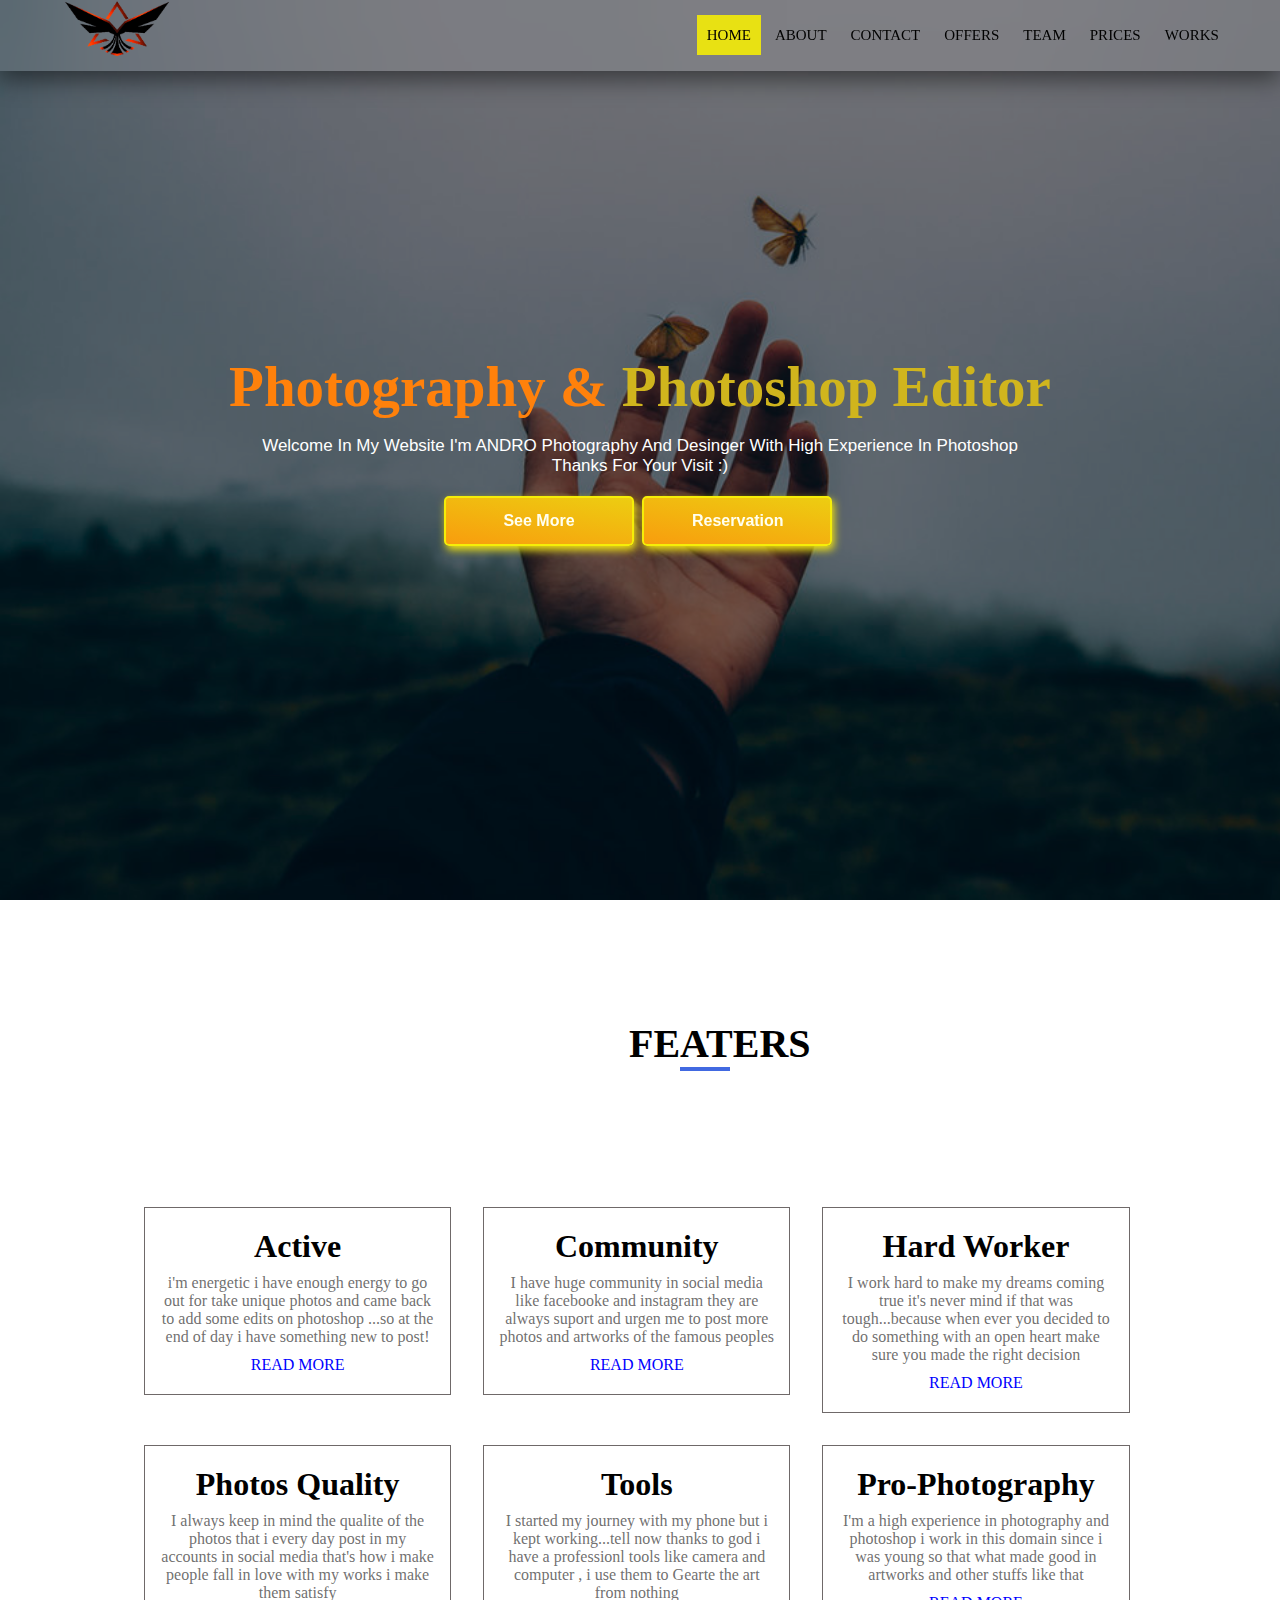
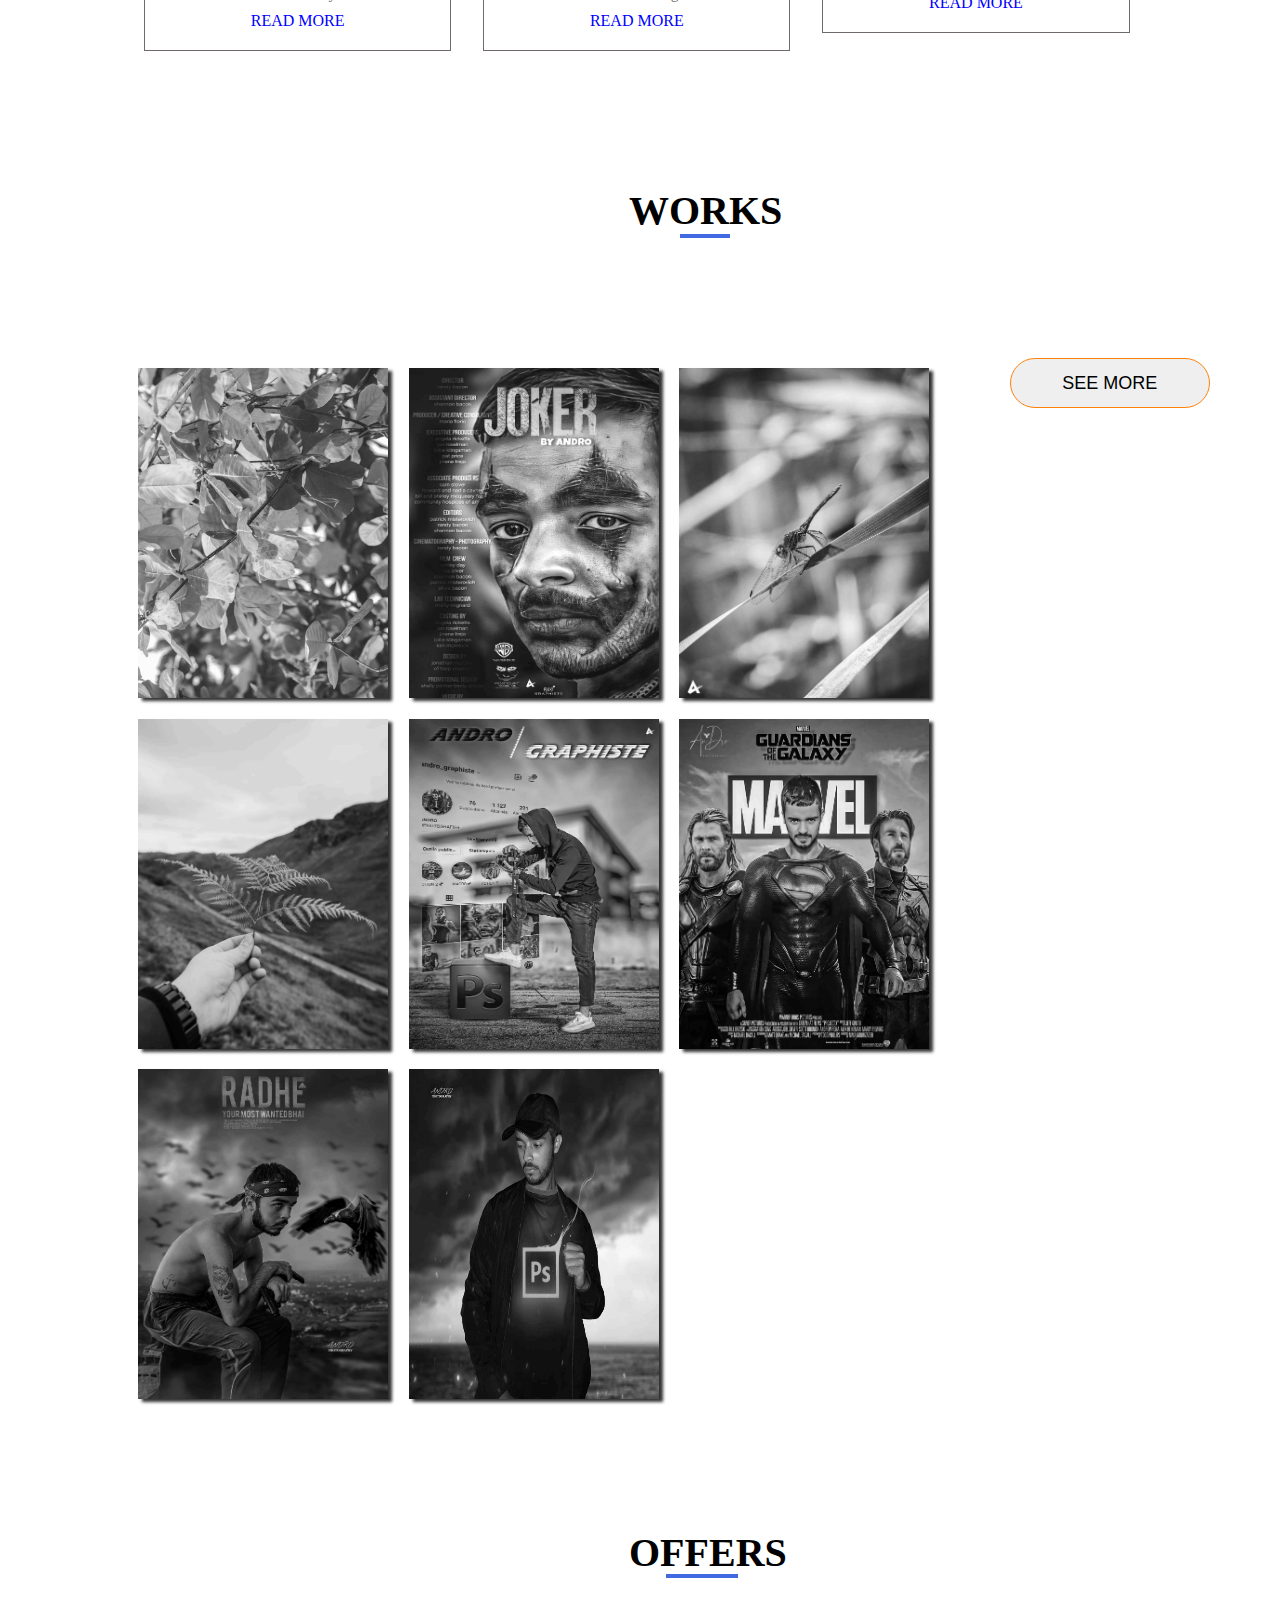
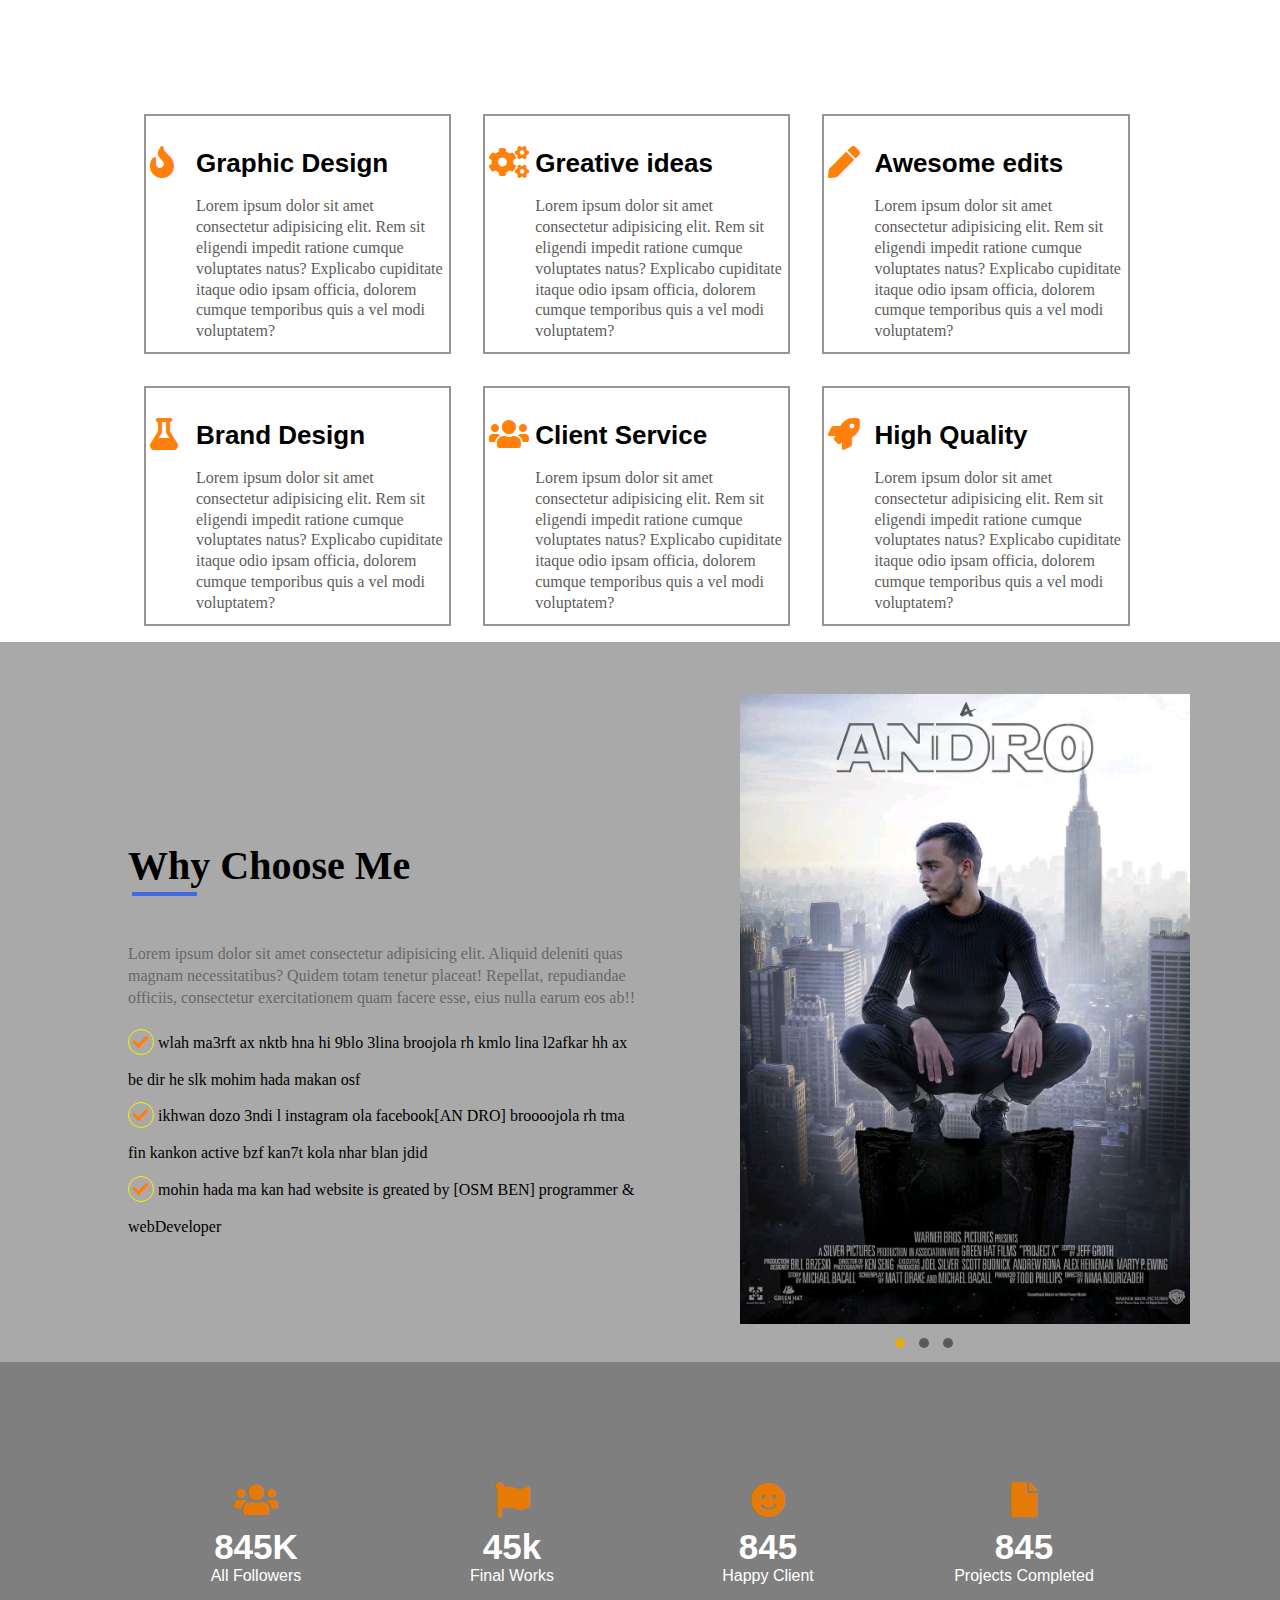
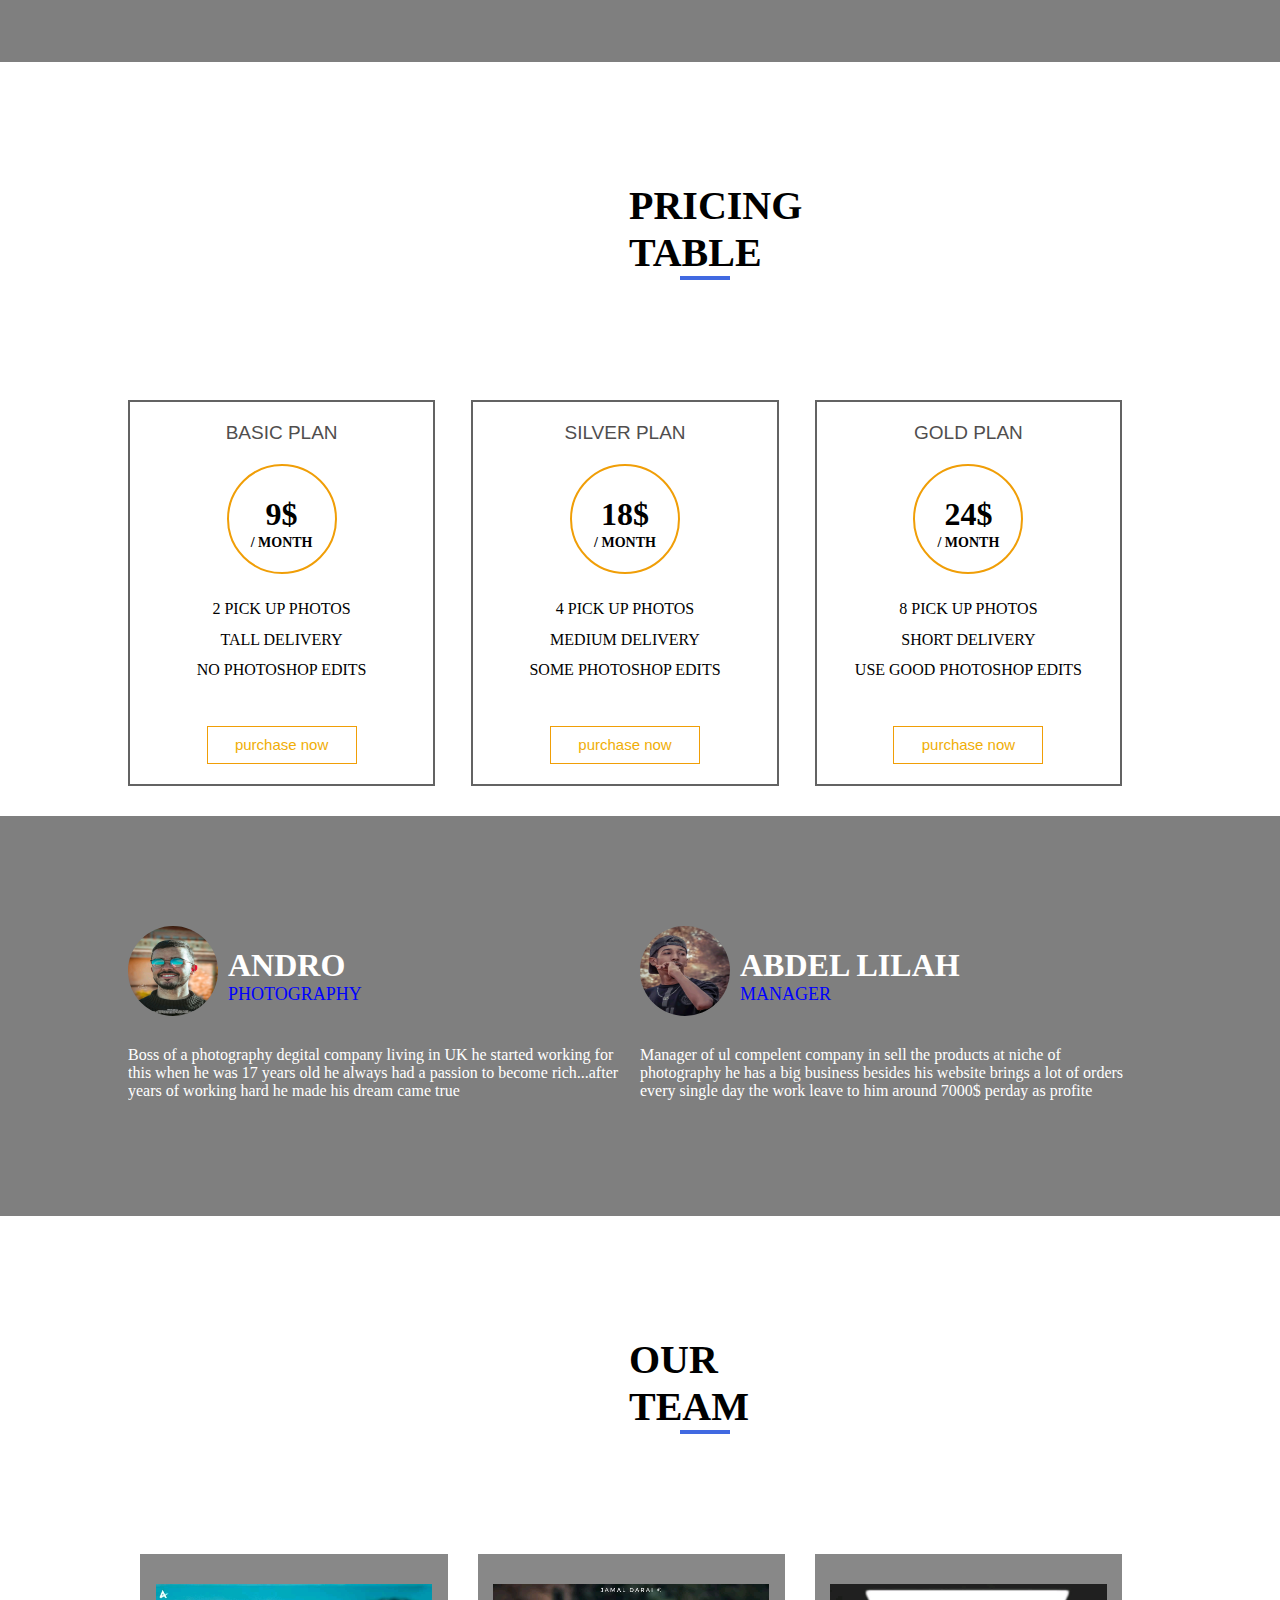
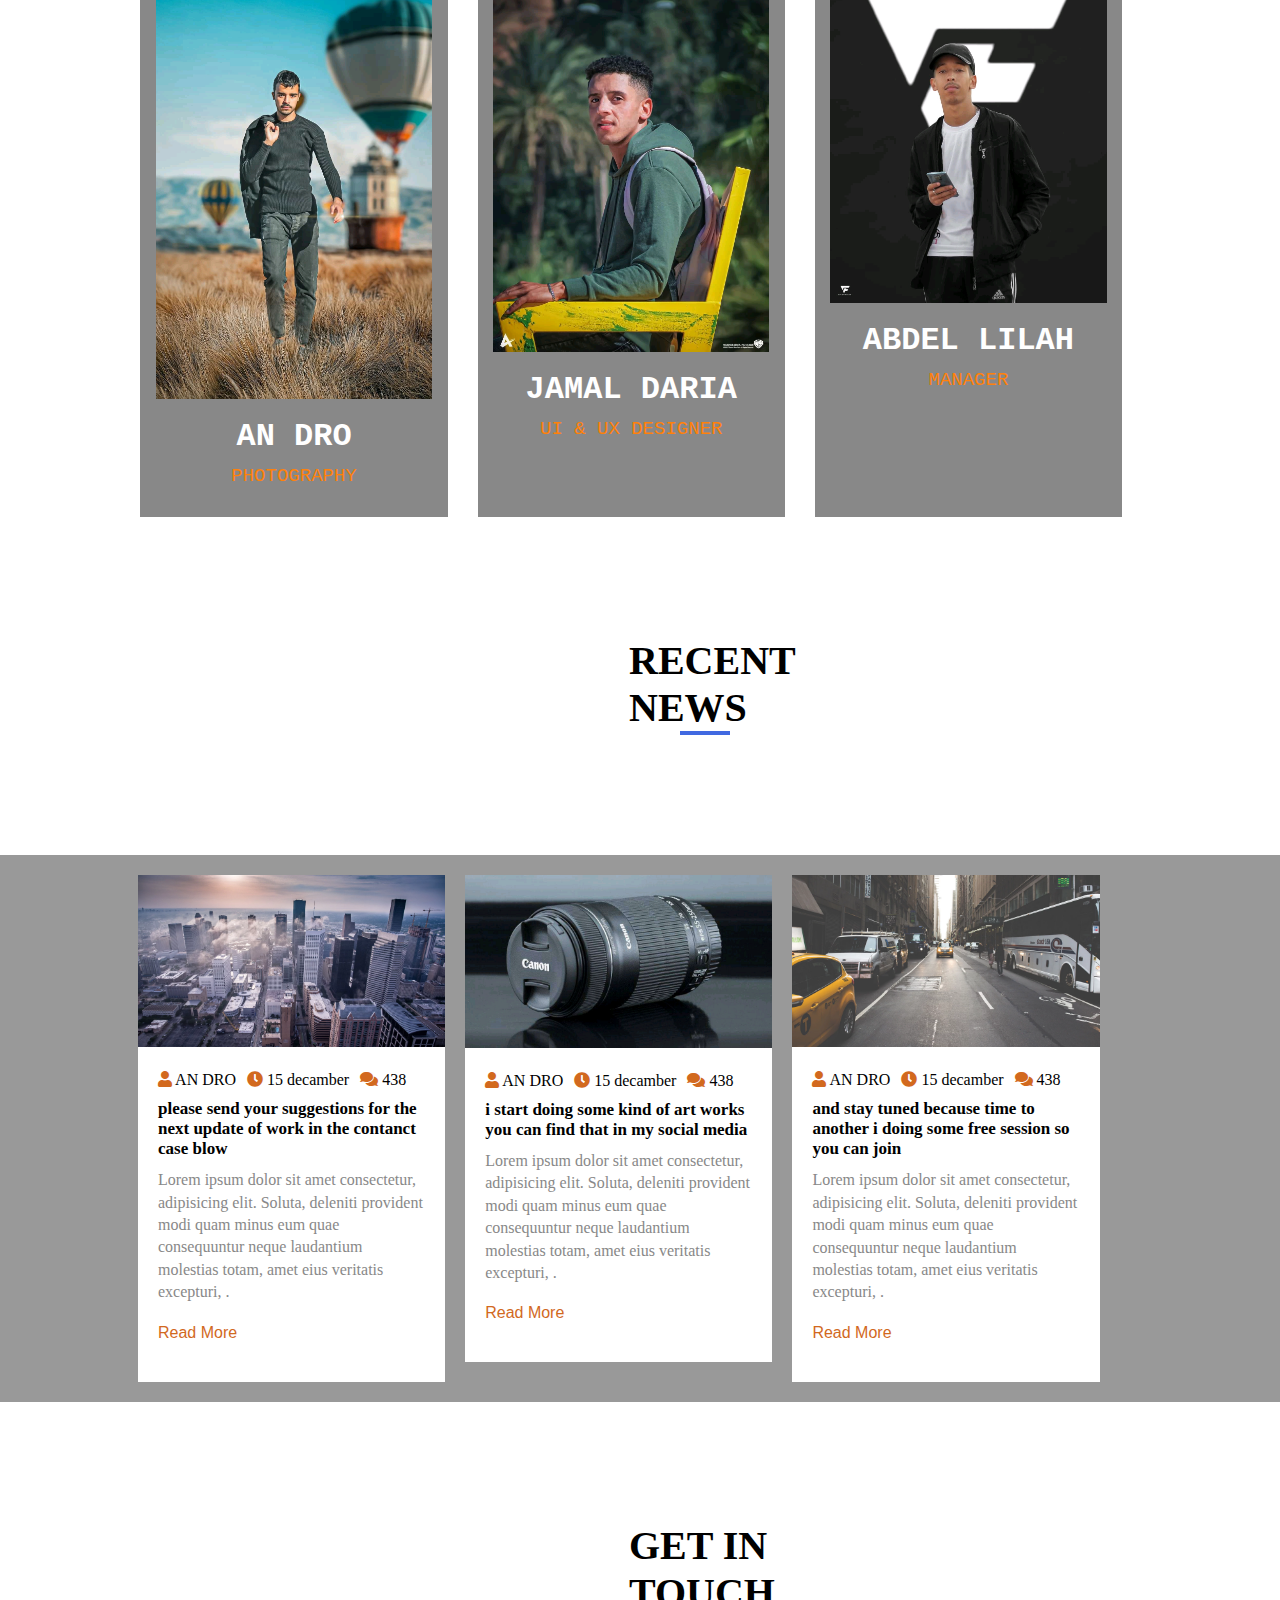
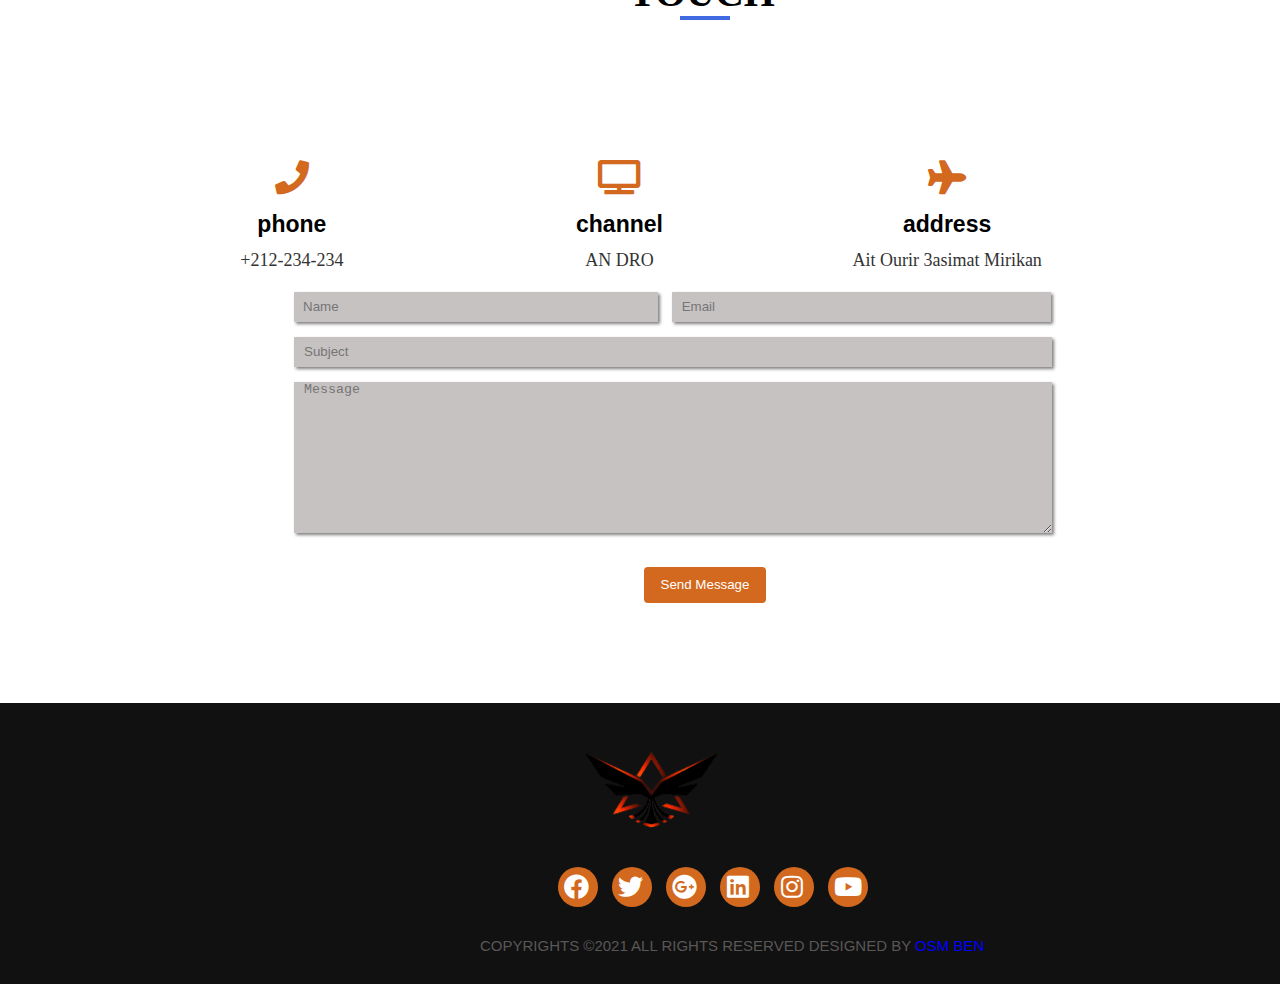
<file: index.html>
<!DOCTYPE html>
<html lang="en">
<head>
    <meta charset="UTF-8">
    <meta http-equiv="X-UA-Compatible" content="IE=edge">
    <meta name="viewport" content="width=device-width, initial-scale=1.0"><!-- this for make the media ..readable-->
    <link rel="stylesheet" href="csses/style.css">
    <link rel="stylesheet" href="css/all.min.css">
    <link rel="stylesheet" href="csses/media.css">
    <link rel="stylesheet" href="csses/mediathree.css">
    <link rel="stylesheet" href="csses/mediatwo.css">
    <title>www.Androwebsite.com</title>
</head>
<body><!-- the top of the web site -->
    <!-- ---------------------------------------101 of the wibsite ------------------------------------------------>
    <div class="all-items">
        <div class="overlay">
            
            <header>
                <div class="image">
                    <img src="works/osm.png" alt="oussama">
                </div>
                <input type="checkbox" id="check">
                <nav>
                
                    <a class="active" href="#">home</a>
                    <a href="#featers-items">about</a>
                    <a href="#contact-section">contact</a>
                    <a href="#offer-content">offers</a>
                    <a href="#members-content">team</a>
                    <a href="#pricing-table">prices</a>
                    <a href="#someworks">works</a>
                    
                </nav>

                <label for="check" class="iconn">
                    <i class="fas fa-bars"></i>
                </label>
            </header>
            <div class="container"> 


 
            </div><!-- ./container -->
            <div class="content">
                <h1 class="content-title">photography & <span class="span">photoshop editor</span></h1>
                <p class="content-desc"> welcome in my website i'm ANDRO photography and desinger with high experience in photoshop <br> thanks for your visit  :) </p>
                 
                <button class="see-more btn">see more</button>
                <button class="resrv btn">Reservation</button>
            </div><!-- ./centent -->
        </div><!-- this is for the overlay -->
       
    </div><!-- ./all-items -->
    <!-- --------------------------------------featers title --------------------------------------------------->
    <div class="container">
        <div class="works">
           <h1 class="works-titel">featers</h1>
           <div class="line"></div>
        </div><!-- ./featers -->
    </div><!-- ./container -->
    <!-- -------------------------------------featers ------------------------------------------------>
    <div class="container">
            <div id="featers-items">
                <div class="featers-content">
                    <h1 class="featers-title">Active</h1>
                    <p class="featers-desc">i'm energetic i have enough energy to go out for take unique photos and came back to add some edits on photoshop ...so at the end of day i have something new to post! </p>
                    <span class="read">read more</span>
                </div><!-- ./featers-content -->
                <div class="featers-content ">
                    <h1 class="featers-title">Community</h1>
                    <p class="featers-desc">I have huge community in social media like facebooke and instagram they are always suport and urgen me to post  more photos and artworks of the famous peoples  </p>
                    <span class="read">read more</span>
                </div><!-- ./featers-content -->
                <div class="featers-content">
                    <h1 class="featers-title">hard worker</h1>
                    <p class="featers-desc">I work hard to make my dreams coming true it's never mind if that was tough...because when ever you decided to do something with an open heart make sure you made the right decision  </p>
                    <span class="read">read more</span>
                </div><!-- ./featers-content -->
                <div class="featers-content">
                    <h1 class="featers-title">photos quality</h1>
                    <p class="featers-desc">I always keep in mind the qualite of the photos that i every day post in my accounts in  social media that's how i make people fall in love with my works i make them satisfy</p>
                    <span class="read">read more</span>
                </div><!-- ./featers-content -->
                <div class="featers-content ">
                    <h1 class="featers-title">tools</h1>
                    <p class="featers-desc">I started my journey with my phone but i kept working...tell now thanks to god i have a professionl tools like camera and computer ,  i use them to Gearte the art from nothing  </p>
                    <span class="read">read more</span>
                </div><!-- ./featers-content -->
                <div class="featers-content">
                    <h1 class="featers-title">Pro-photography</h1>
                    <p class="featers-desc">I'm a high experience in photography and photoshop i work in this domain since i was young  so that what made good in artworks and other stuffs like that</p>
                    <span class="read">read more</span>
                </div><!-- ./featers-content -->
         </div>
    </div>    
     <!----------------------------------- here  is the works title -------------------------------------------->
     <div class="container">
        <div class="works">
           <h1 class="works-titel">WORKS</h1>
           <div class="line"></div>
        </div><!-- ./featers -->
    </div><!-- ./container -->
           
        </div><!--./work-content  -->
    

    <!-- .photots works  -->

    <!-- -----------------------------------"works-content">   ------------------------------------ -->
    <div class="container">
         <div id="someworks">
                    <div class="photos ">
                        <img src="works/work.jpg" atl="works pic">
                        <div class="icons">
                            <i class="icon fab fa-facebook fa-2x"></i>
                            <i class="icon fab fa-instagram fa-2x"></i>
                            <i class="icon fab fa-twitter fa-2x"></i>
                        </div>
                    </div><!-- ./photos -->
            <div class="photos  ">
                <img src="works/work2.jpg"  atl="works pic">
                <div class="icons">
                    <i class="icon fab fa-facebook fa-2x"></i>
                    <i class="icon fab fa-instagram fa-2x"></i>
                    <i class="icon fab fa-twitter fa-2x"></i>
                </div>
            </div>   <!-- .photots  -->
            <div class="photos  ">
                <img src="works/works3.jpg"  atl="works pic">
                <div class="icons">
                    <i class="icon fab fa-facebook fa-2x"></i>
                    <i class="icon fab fa-instagram fa-2x"></i>
                    <i class="icon fab fa-twitter fa-2x"></i>
                </div>
            </div>   <!-- .photots  -->
            <div class="photos  he  ">
                <img src="works/work4.jpg"  atl="works pic">
                <div class="icons">
                    <i class="icon fab fa-facebook fa-2x"></i>
                    <i class="icon fab fa-instagram fa-2x"></i>
                    <i class="icon fab fa-twitter fa-2x"></i>
                </div>
            </div>   <!-- .photots  -->
            <div class="photos  n9s ">
                <img src="works/works5.jpg"  atl="works pic">
                <div class="icons">
                    <i class="icon fab fa-facebook fa-2x"></i>
                    <i class="icon fab fa-instagram fa-2x"></i>
                    <i class="icon fab fa-twitter fa-2x"></i>
                </div>
            </div>   <!-- .photots  -->
            <div class="photos   zid ">
                <img src="works/works6.jpg"  atl="works pic">
                <div class="icons">
                    <i class="icon fab fa-facebook fa-2x"></i>
                    <i class="icon fab fa-instagram fa-2x"></i>
                    <i class="icon fab fa-twitter fa-2x"></i>
                </div>
            </div>   <!-- .photots  -->
            <div class="photos  ">
                <img src="works/work7.jpg"  atl="works pic">
                <div class="icons">
                    <i class="icon fab fa-facebook fa-2x"></i>
                    <i class="icon fab fa-instagram fa-2x"></i>
                    <i class="icon fab fa-twitter fa-2x"></i>
                </div>
            </div>   <!-- .photots  -->
            <div class="photos ">
                <img src="works/works1.jpg"  atl="works pic">
                <div class="icons">
                    <i class="icon fab fa-facebook fa-2x"></i>
                    <i class="icon fab fa-instagram fa-2x"></i>
                    <i class="icon fab fa-twitter fa-2x"></i>
                </div>     
            </div>   <!-- .photots  --> 
            
        </div> <!-- ./someworks -->    
            
     </div><!-- ./coloser --> 
        <div class="item">
            <a href="gallery/index.html" target="_blanck"><button class="btn-effect">SEE MORE </button></a>
          </div>      
        <!-- ---------------------------here is offer------------------------------------- -->
        <div class="container">
            <div class="works">
                <h1 class="works-titel">Offers</h1>              
            </div><!-- ./featers --> 
                <div class="line-t"></div>

             <div id="offer-content">
                <div class="offer-items">
                    <i class="trick fa fa-fire fa-2x"></i>
                        <h2 class="offer-item-title">Graphic Design</h2>
                        <p class="offer-item-desc">Lorem ipsum dolor sit amet consectetur adipisicing elit. Rem sit eligendi impedit ratione cumque voluptates natus? Explicabo cupiditate itaque odio ipsam officia, dolorem cumque temporibus quis a vel modi voluptatem?</p>
                </div><!-- ./offer-items -->
                <div class="offer-items ">
                    <i class="trick fa fa-cogs fa-2x"></i>
                        <h2 class="offer-item-title">Greative ideas</h2>
                        <p class="offer-item-desc">Lorem ipsum dolor sit amet consectetur adipisicing elit. Rem sit eligendi impedit ratione cumque voluptates natus? Explicabo cupiditate itaque odio ipsam officia, dolorem cumque temporibus quis a vel modi voluptatem?</p>
                </div><!-- ./offer-items -->
                <div class="offer-items">
                    <i class="trick fa fa-pen fa-2x"></i>
                        <h2 class="offer-item-title">Awesome edits </h2>
                        <p class="offer-item-desc">Lorem ipsum dolor sit amet consectetur adipisicing elit. Rem sit eligendi impedit ratione cumque voluptates natus? Explicabo cupiditate itaque odio ipsam officia, dolorem cumque temporibus quis a vel modi voluptatem?</p>
                </div><!-- ./offer-items -->
                    <div class="offer-items">
                    <i class="trick fa fa-flask fa-2x"></i>
                        <h2 class="offer-item-title">Brand Design </h2>
                        <p class="offer-item-desc">Lorem ipsum dolor sit amet consectetur adipisicing elit. Rem sit eligendi impedit ratione cumque voluptates natus? Explicabo cupiditate itaque odio ipsam officia, dolorem cumque temporibus quis a vel modi voluptatem?</p>
                </div><!-- ./offer-items -->
                    <div class="offer-items ">
                    <i class="trick fa fa-users fa-2x"></i>
                        <h2 class="offer-item-title">Client Service</h2>
                        <p class="offer-item-desc">Lorem ipsum dolor sit amet consectetur adipisicing elit. Rem sit eligendi impedit ratione cumque voluptates natus? Explicabo cupiditate itaque odio ipsam officia, dolorem cumque temporibus quis a vel modi voluptatem?</p>
                </div><!-- ./offer-items --> 
                <div class="offer-items">
                    <i class="trick fa fa-rocket fa-2x"></i>
                        <h2 class="offer-item-title">High Quality </h2>
                        <p class="offer-item-desc">Lorem ipsum dolor sit amet consectetur adipisicing elit. Rem sit eligendi impedit ratione cumque voluptates natus? Explicabo cupiditate itaque odio ipsam officia, dolorem cumque temporibus quis a vel modi voluptatem?</p>
                </div><!-- ./offer-items -->
            </div><!-- ./offer-content -->
        </div><!-- ./container -->
    </div>

    </div> <!-- ./works-content  -->
    

     <!-- ----------------------------here is why you choice us -------------------------------------->
     <div class="service">
         <div class="container">
             <div class="service-content">
                 <div class="service-header">             
                        <h1 class="service-titel">why choose me</h1>
                       
                 </div>
                 <div class="line-o"></div>                
                 <p class="service-content-text">Lorem ipsum dolor sit amet consectetur adipisicing elit. Aliquid deleniti quas magnam necessitatibus? Quidem totam tenetur placeat! Repellat, repudiandae officiis, consectetur exercitationem quam facere esse, eius nulla earum eos ab!!</p>
                 <ul class="service-list">
                     <li>
                         <i class=" fa fa-check "></i>
                         wlah ma3rft ax nktb hna hi 9blo 3lina broojola rh kmlo lina l2afkar hh ax be dir he slk mohim hada makan osf
                     </li>
                     <li>
                        <i class=" fa fa-check "></i>
                        ikhwan dozo 3ndi l instagram ola facebook[AN DRO] broooojola rh tma fin kankon active bzf kan7t kola nhar blan jdid  
                     </li>
                     <li>
                        <i class=" fa fa-check "></i>
                        mohin hada ma kan had website is greated by [OSM BEN] programmer & webDeveloper 
                     </li>
                 </ul><!--./service-list  -->
             </div><!--./service-content  -->
             <div class="service-content">
                 <div class="service-img">
                     <img src="works/andro.jpg"  alt="pic ossama">
                 </div><!-- service-img -->
                 <ul class="bolles">
                    <li class="active"></li>
                    <li></li>
                    <li></li>
                 </ul>
             </div><!--./service-content  -->
         </div><!-- ./container -->
     </div><!-- ./service -->   
        
    <!-- ------------------------------here is background photo ---------------------------->
    <div class="number">
        <div class="overlay">
            <div class="container">
                <div class="numbers-item">
                    <div class="number-item">
                        <i class="iconss fa fa-users fa-2x"></i>
                        <h1 class="number-item-text">845K</h1>
                        <span class="number-item-desc">all followers</span>
                    </div> <!-- ./number-item this for for float and the other stuffs -->    
                    <div class="number-item">
                        <i class="iconss fa fa-flag fa-2x"></i>
                        <h1 class="number-item-text">45k</h1>
                        <span class="number-item-desc">final works</span>
                    </div> <!-- ./number-item this for for float and the other stuffs -->   
                    <div class="number-item">
                        <i class="iconss fa fa-smile fa-2x"></i>
                        <h1 class="number-item-text">845</h1>
                        <span class="number-item-desc">happy client</span>
                    </div> <!-- ./number-item this for for float and the other stuffs -->   
                    <div class="number-item">
                        <i class="iconss fa fa-file fa-2x"></i>
                        <h1 class="number-item-text">845</h1>
                        <span class="number-item-desc">projects completed</span>
                    </div> <!-- ./number-item this for for float and the other stuffs -->             
                </div><!-- ./numbers-item this for overflow -->
            </div><!-- ./container for width="80%" -->
        </div>   <!-- ./ overlay this for the black background -->   
    </div><!-- ./ number this for the background -->

    <!--------------------------- here is the pricing table title --------------------------->
    <div class="container">
        <div class="works">
           <h1 class="works-text">Pricing Table</h1>
           <div class="line"></div>
        </div><!-- ./featers -->
    </div><!-- ./container -->
   <!-- -------------------------------start pricing table--------------------------------------- -->
   <div class="container">
        <div id="pricing-table">
     
           <div class="pricings">
               <span class="pricing-header">basic plan</span>
               <div class="pricing-month">
                   <h1>9$</h1>
                   <span class="pricing-thing">/ month</span>
               </div><!-- pricing-month -->
               <ul class="pricing-list">
                   <li>2 PICK UP PHOTOS </li>
                   <li>TALL DELIVERY</li>
                   <li>NO PHOTOSHOP EDITS</li>
               </ul>
               <button class="pricing-item-purchase">purchase now </button>
           </div><!-- ./pricing -->
           <div class="pricings ">
                <span class="pricing-header">SILVER PLAN</span>
                <div class="pricing-month">
                    <h1>18$</h1>
                    <span class="pricing-thing">/ month</span>
                </div><!-- pricing-month -->
                <ul class="pricing-list">
                    <li>4 PICK UP PHOTOS </li>
                    <li>MEDIUM DELIVERY</li>
                    <li>SOME PHOTOSHOP EDITS</li>
                </ul>
                <button class="pricing-item-purchase">purchase now </button>
           </div><!-- ./pricing -->
           <div class="pricings">
                <span class="pricing-header">GOLD PLAN</span>
                <div class="pricing-month">
                    <h1>24$</h1>
                    <span class="pricing-thing">/ month</span>
                </div><!-- pricing-month -->
                <ul class="pricing-list">
                    <li>8 PICK UP PHOTOS </li>
                    <li>SHORT DELIVERY</li>
                    <li> USE GOOD PHOTOSHOP EDITS</li>
                </ul>
                <button class="pricing-item-purchase">purchase now </button>
           </div><!-- ./pricing -->
       </div><!-- pricing-table -->
   </div><!-- ./container -->

   <!-------------------------- i'll start another thing ---------------------- -->

   <div class="members">
        <div class="overlay">
           <div class="container">
                <div id="members-content">
                    <div class="members-item">
                        <div class="member-item">
                                <img src="works/face1.jpg"  alt="ossama pic">
                                <h1 class="member-user">ANDRO</h1>
                                <span class="member-job">PHOTOGRAPHY</span>
                        </div><!-- ./"member-item -->

                        <P class="member-text">Boss of a photography degital company living in UK he started working for this when he was 17 years old he always had a passion to become rich...after years of working hard he made his dream came true</P>
                    </div><!-- this for members-item -->

                    <div class="members-item">
                        <div class="member-item">
                            <img src="works/face2.jpg" alt="ossama pic">
                            <h1 class="member-user">ABDEL LILAH</h1>
                            <span class="member-job">MANAGER</span>
                        </div><!-- ./"member-item -->
                         <P class="member-text">Manager of ul compelent company in sell the products at niche of photography he has a big business besides his website brings a lot of orders every single day the work leave to him around 7000$ perday as profite </P>

                    </div><!-- this for members-item -->
              </div><!-- this for member-content float and overthings -->
            </div><!-- container -->
        </div><!-- overlay -->
    </div><!-- members -->

    <!---------------------------- here is our team---------------------------------------------- -->
    <div class="container">
        <div class="works">
           <h1 class="works-titel">Our Team</h1>
           <div class="line"></div>
        </div><!-- ./featers -->
    </div><!-- ./container -->

     <div class="container">
        <div class="team">
            <div class="team-content">
                <div class="team-img">
                    <img src="team/team1.jpg"   alt="oussama pic">
                 
                    <div class="team-overlay">
                        <a href="#"><i class=" bb fab fa-facebook "></i></a>
                        <a href="#"><i class=" bb fab fa-twitter"></i></a>
                        <a href="#"><i class=" bb fab fa-instagram"></i></a>
                    </div><!-- ./team-overlay --> 
                </div><!-- ./team-img --> 
                <div class="team-info">
                    <h1 class="team-name">AN DRO</h1>
                    <P class="team-desc">PHOTOGRAPHY</P>
                </div>         
            </div><!-- ./team-conten -->
            <div class="team-content ">
                <div class="team-img">
                    <img src="team/team2.jpg"   alt="oussama pic">
                 
                    <div class="team-overlay">
                        <a href="#"><i class=" bb fab fa-facebook "></i></a>
                        <a href="#"><i class=" bb fab fa-twitter"></i></a>
                        <a href="#"><i class=" bb fab fa-instagram"></i></a>
                    </div><!-- ./team-overlay --> 
                </div><!-- ./team-img --> 
                <div class="team-info">
                    <h1 class="team-name">JAMAL DARIA </h1>
                    <P class="team-desc">UI & UX DESIGNER</P>
                </div>         
            </div><!-- ./team-conten -->
            <div class="team-content">
                <div class="team-img">
                    <img src="team/team3.jpg"   alt="oussama pic">
                 
                    <div class="team-overlay">
                        <a href="#"><i class=" bb fab fa-facebook "></i></a>
                        <a href="#"><i class=" bb fab fa-twitter"></i></a>
                        <a href="#"><i class=" bb fab fa-instagram"></i></a>
                    </div><!-- ./team-overlay --> 
                </div><!-- ./team-img --> 
                <div class="team-info">
                    <h1 class="team-name">ABDEL LILAH</h1>
                    <P class="team-desc">MANAGER</P>
                </div>         
            </div><!-- ./team-conten -->
        </div><!-- ./team -->
    </div><!-- ./container -->


 <!--------------------------------- here is the recent news title -------------------------------------------------- -->

 <div class="container">
    <div class="works">
       <h1 class="works-titel">Recent News</h1>
       <div class="line"></div>
    </div><!-- ./featers -->
</div><!-- ./container -->

 <!--------------------------------- here is the recent news title content -------------------------------------------------- -->
  <div class="recent">
         <div class="container">    
            <div class="recent-item">
                <div class="recent-img">
                    <img src="csses/background2.webp"">
                </div>
                <div class="taker">
                    <ul class="blog-list">
                        <li>
                            <i class="fa fa-user"></i>
                            AN DRO
                        </li>   
                        <li>
                            <i class="fa fa-clock"></i>
                            15 decamber
                        </li>  
                        <li>
                            <i class="fa fa-comments"></i>
                            438
                        </li>                 
                    </ul>
                    <h3 class="blog-title">please send your suggestions for the next update of work in the contanct case blow</h3>
                    <p class="blog-text">Lorem ipsum dolor sit amet consectetur, adipisicing elit. Soluta, deleniti provident modi quam minus eum quae consequuntur neque laudantium molestias totam, amet eius veritatis excepturi, .</p>
                        <button class="blog-btn">Read More</button>
                    </p>
                </div>  <!-- ./taker -->             
            </div><!-- ./recent-item -->
            <div class="recent-item ">
                <div class="recent-img ">
                    <img src="csses/tool.jpg" alt="">
                </div>
                <div class="taker">
                    <ul class="blog-list">
                        <li>
                            <i class="fa fa-user"></i>
                            AN DRO
                        </li>   
                        <li>
                            <i class="fa fa-clock"></i>
                            15 decamber
                        </li>  
                        <li>
                            <i class="fa fa-comments"></i>
                            438
                        </li>                 
                    </ul>
                    <h3 class="blog-title">i start doing some kind of art works you can find that in my social media </h3>
                    <p class="blog-text">Lorem ipsum dolor sit amet consectetur, adipisicing elit. Soluta, deleniti provident modi quam minus eum quae consequuntur neque laudantium molestias totam, amet eius veritatis excepturi, .</p>
                        <button class="blog-btn">Read More</button>
                    </p>
                </div>               
            </div>
            <div class="recent-item">
                <div class="recent-img">
                    <img src="csses/background3.webp" alt="">
                </div>
                <div class="taker">
                    <ul class="blog-list">
                        <li>
                            <i class="fa fa-user"></i>
                            AN DRO
                        </li>   
                        <li>
                            <i class="fa fa-clock"></i>
                            15 decamber
                        </li>  
                        <li>
                            <i class="fa fa-comments"></i>
                            438
                        </li>                 
                    </ul>
                    <h3 class="blog-title">and stay tuned because time to another i doing some free session so you can join</h3>
                    <p class="blog-text">Lorem ipsum dolor sit amet consectetur, adipisicing elit. Soluta, deleniti provident modi quam minus eum quae consequuntur neque laudantium molestias totam, amet eius veritatis excepturi, .</p>
                        <button class="blog-btn">Read More</button>
                    </p>
                </div>               
            </div>
        </div><!-- ./container -->
    </div><!-- ./recent -->

<!-- ----------------------------------------contanct section ------------------------------------------------------->


<div class="container">
    <div class="works">
       <h1 class="works-title">Get In Touch</h1>
       <div class="line"></div>
    </div><!-- ./featers -->
</div><!-- ./container -->




    <!---------------------------------------this the last part in website---------------------------------------------------------->


    <div class="container">
        <div id="contact-section">
            <div class="contact-item">
                <i class="fa fa-phone"></i>
                <h2 class="contact-h1">phone</h2>
                <p class="contact-num">+212-234-234 </p>
            </div>
            <div class="contact-item ">
                <i class="fa fa-tv"></i>
                <h2 class="contact-h1">channel</h2>
                <p class="contact-num">AN DRO </p>
            </div>
            <div class="contact-item">
                <i class="fa fa-plane"></i>
                <h2 class="contact-h1">address</h2>
                <p class="contact-num">Ait ourir 3asimat mirikan </p>
            </div>
        </div>
    </div><!-- ./container -->


    <div class="container">
        <div class="inputs">
            <div class="first">
                <input type="text" placeholder="name">
                <input type="email" placeholder="email">
            </div><!-- ./first -->
            <input type="text" placeholder="subject"><br>
            <textarea name="" id="place" cols="30" rows="10" placeholder="message"></textarea><br>
            <button class="send">send message</button>
        </div><!-- ./inputs-->
    </div><!--./container-->
    <!-- ------------------------------------------here is footer------------------------------------------------- -->
        <div class="#portolio">
            <div class="footer">
                <div class="container">
                    <div class="footer-img">
                        <img src="works/osm.png" alt="oussama ben mazzi">
                    </div><!--footer-img-->
                    <ul class="footer-icons">
                        <li><i class="fab fa-facebook"></i></li>
                        <li><i class="fab fa-twitter"></i></li>
                        <li><i class="fab fa-google-plus"></i></li>
                        <li><i class="fab fa-linkedin"></i></li>
                        <li><i class="fab fa-instagram"></i></li>
                        <li><i class="fab fa-youtube"></i></li>
                    <ul>
                </div><!--container -->
                <!-- <div class="last"> -->
                      <p class="rights">COPYRIGHTS &copy;2021 ALL RIGHTS RESERVED DESIGNED BY <span class="creator"> OSM BEN</span></p>
                 </div>
             </div><!--footer-->
        </div>

            
</body>
</html>
</file>
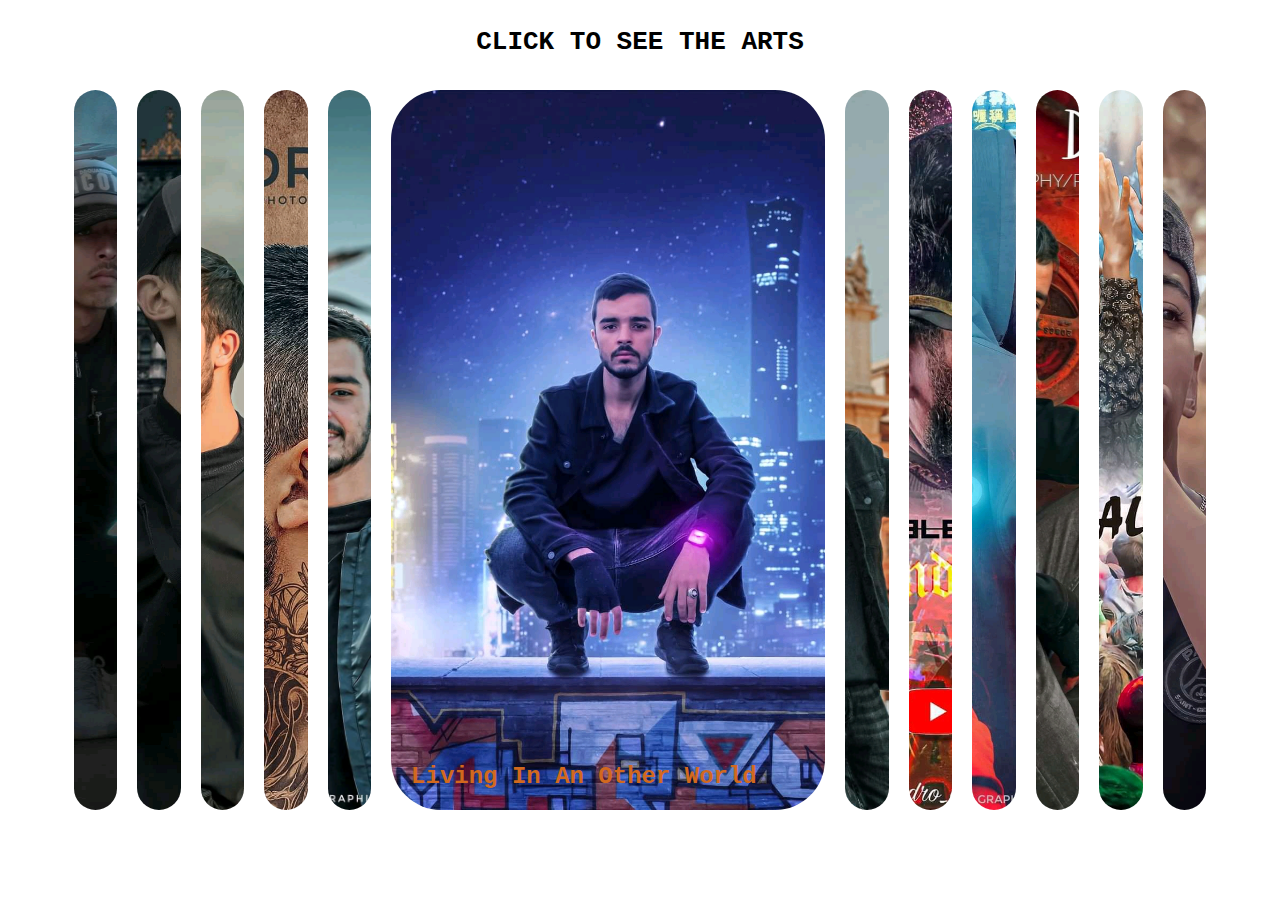
<file: gallery/index.html>
<!DOCTYPE html>
<html lang="en">
<head>
    <meta charset="UTF-8">
    <meta http-equiv="X-UA-Compatible" content="IE=edge">
    <meta name="viewport" content="width=device-width, initial-scale=0">
    <link rel="stylesheet" href="style.css">
    <title>my gallory</title>
</head>
<body>
    
    <div class="title">
        <h1>click to see the arts</h1>
    </div>
    
        <div class="container">
            <div class="panel" style="background-image:url(1.jpg);">
              <h3>next level</h3>
            </div><!-- ./panel -->

            <div class="panel" style="background-image: url(2.jpg);">
                <h3>depths</h3>
            </div><!-- ./panel -->

            <div class="panel" style="background-image: url(3.jpg);">
                <h3>free life</h3>
            </div><!-- ./panel -->

            <div class="panel" style="background-image: url(4.jpg);">
                <h3>i'm dead</h3>
            </div><!-- ./panel -->

            <div class="panel" style="background-image: url(5.jpg);">
                <h3>having fun in a Circus</h3>
            </div><!-- ./panel -->

            <div class="panel active" style="background-image: url(8.jpg);">
                <h3>living in an other world</h3>
            </div><!-- ./panel -->

                <div class="panel" style="background-image: url(9.jpg);">
                    <h3>traveling abroad</h3>
                </div><!-- ./panel -->
                
                <div class="panel" style="background-image: url(10.jpg);">
                    <h3>art work</h3>
                </div><!-- ./panel -->

                <div class="panel" style="background-image: url(11.jpg);">
                    <h3>china baby</h3>
                </div><!-- ./panel -->

                <div class="panel" style="background-image: url(13.jpg);">
                    <h3>crypto maney</h3>
                </div><!-- ./panel -->

                <div class="panel" style="background-image: url(6.jpg);">
                    <h3>festival floki</h3>
                </div><!-- ./panel -->

                <div class="panel" style="background-image: url(16.jpg);">
                    <h3>looking to the horizon</h3>
                </div><!-- ./panel -->
        </div>
        

    <script src="script.js"></script>
</body>
</html>
</file>
<file: csses/style.css>
/* so we have a new wibsite 
-the menu/with logo
-some works (photos with good effect)
-personal features
-team
-prices
-contanct us

*/
















*{
    margin:0;
    padding: 0;
    box-sizing: border-box;
    scroll-behavior: smooth;
}
a{
    text-decoration: none;
}
body{
    /* background:#c8cacb */
}
::-webkit-scrollbar{
    background: linear-gradient(130deg,rgb(218, 91, 6),#666);
}
::-webkit-scrollbar-thumb{
    height: 10px;
    background: linear-gradient(34deg,rgb(236, 237, 237),rgb(186, 147, 147));
    box-shadow: 1px 4px 12px rgba(0,0,0,0.8);

}


/* here is the navbar is start */


header{
    display: flex;
    justify-content: space-between;
    align-items: center;
    padding: 4px 4%;
    background: hsl(0,0%, 100%, 0.1);
    backdrop-filter: blur(2rem);
    position: relative;
    box-shadow: 0 .5rem 1.5rem rgba(0,0,0,0.5);
    width: 100%;
    position: fixed;
    z-index: 99999;

}


header nav {
    padding: 20px 0;
}
header nav a{
    text-decoration: none;
    color: #fff;
    text-transform: uppercase;
    font-size: 15px;
    padding: 12px 10px;
    transition: .2s;
    color:#000
}
header nav a.active{
    background: #e8e113;
    color:#000;
}
header nav a:hover{
    width: 100%;
    height: 100%;
    border-radius: 2px;
    background: #e8e113;
    color:#fff;
    
}

header .image{
    width: 11%;
    margin-top: -12px;
    padding: 3px ;
}
header .image img{
    width: 100%;
}


header i{
    font-size: 25px;
    margin: 14px 0;
    height: 10px;
    width: 20px;
}

header .iconn{
    display: none;
}
input[type="checkbox"]{
    display: none;
}









/* here is the navbar is end */

/* here is the hearder is strated */
.all-items{
    background-image: url(background3.jpg) ;
 background-size: cover;
 background-attachment: fixed;
    width: 100%;
    height: 100vh;
    position: relative;
  
}
.overlay{
    position: absolute;
    top:0;
    left: 0;
    bottom: 0;
    right: 0;
    background: rgba(0,0,0,0.5);
}

.container{
    width: 80%;
    margin: auto;
    display: block;
    z-index: 10;


}
/* ./here is the herader is end */


.content{
    position: absolute;
    top: 50%;
    left: 50%;
    transform: translate(-50%,-50%);
    text-align: center;
    
}

.content .content-title{
    text-transform: capitalize;
    color: rgb(255, 129, 11);
    margin-bottom: 17px;
    font-size: 57px;
    font-family: 'Times New Roman', Times, serif;

}
.content .content-title .span{
    color: rgb(208, 181, 29);
    font-size: 57px;
}

.content .content-desc{
    color: #fff;
    font-family:arial;
    font-size: 17px;
    width: 765px;
    margin-bottom: 20px;
    text-transform: capitalize;  
    width: 54rem;
}



.btn{
    font-size: 16px;
    padding: 14px 3em;
    transform: perspective(200px);
    color: #fff;
    font-weight: 600;
    border: none;
    border-radius: 5px;
    background: linear-gradient(10deg,rgb(255, 129, 11),#e8e113);
    box-shadow: rgb(245, 230, 18) 2px 4px 8px;
    will-change: transform;
    transition:all .3s;
    border: 2px solid rgb(245, 237, 8);
    cursor: pointer;
   margin-right: 4px;
   animation: animated-gradient 4s linear infinite;
   background-size: 200% 200%;
}




@keyframes animated-gradient{
    25%{
        background-position: left top;
    } 
    50%{
        background-position: right top;
    }
    75%{
        background-position: left bottom;
    }
    100%{
        background-position: right bottom;  

    }
}
.btn:hover{
    opacity: 0.4;
}
.see-more{
    text-transform: capitalize;
    color:ivory;
    font-size: 16px;
    width:190px;
    font-family: Arial, Helvetica, sans-serif;

}

.resrv{
    color: ivory;
    color:ivory;
    width:190px;
    font-size: 16px;
    font-family: Arial, Helvetica, sans-serif;
}
/*  here is the featers  started  */
.feater{
    margin: auto;
    padding: 120px 491px;
    font-size: 20px;
    text-transform: uppercase;
    font-family: 'Times New Roman', Times, serif;
    display: inline-block;
    width: 100%;

}
.line{
    content: "";
    width: 50px;
    height: 4px;
    background: royalblue;
    margin: 0 51px;
   
}

#featers-items{
   overflow: hidden;
    
}
.featers-content{
    width: 30%;
    text-align: center;
    float: left;
    border: solid 1px rgb(111, 105, 105);
    margin-bottom: 10px;
    padding: 20px 10px;
    position: relative;
    padding: 20px 14px;
    margin: 1rem;
}

.featers-content.mg{
 
}

.featers-content::after{
    content: "";
    position: absolute;
    top:0;
    left: 0;
    width: 0;
    height: 100%;
    right: 0;
    bottom:0;
    background: rgb(0, 0, 0);
    z-index: -1; 
    transition: width .4s;
}

.read{
    text-transform: uppercase;
    color: blue;
    cursor: pointer;
    /* padding-top: 9px; */
}
.featers-content:hover:after{
    width: 100%;
}

.featers-content:hover .featers-title{
    color: #fff;
    transition: .3s;
}
.featers-title{
    text-transform:capitalize;
    margin-bottom: 9px;
}
.featers-desc{
    color: rgba(94, 93, 93, 0.898);
    font-weight:500;
    margin-bottom:10px;
}
/* here is the featers is the ended */

/* here is the works started */


.works{
    margin: auto;
    padding: 120px 501px;
    font-size: 20px;
    text-transform: uppercase;
    font-family: 'Times New Roman', Times, serif;
    display: inline-block;
    width: 100%;

}

.works-title{
    width: 18rem;
}
/* do the blog post */
.works-content{
  /* overflow:hidden; */
  /* position:absolute; */
  
}

.item{
    width: 100%;
}


.photos{
    filter: grayscale(1);
    box-shadow: 4px 3px 3px rgba(0,0,0,0.8);
    height:330px;
 
    text-align: center;
    float: left;
    margin-bottom:10px;
    transition: .6s;
    position: relative;
    margin: 1%;
}
.photos img{
    width: 100%;
    height: 100%;
}
.photos:hover{
    filter: grayscale(0);
  position: relative;
}
.photos img{
    width:250px;
    margin-bottom:10px;
    height:330px;
    /* position: relative; */
}


.icons{
    position: absolute;
    z-index: 0;
    top: 0;
    left: 207px;
    display: block;
    background:rgb(255, 129, 11) ;
    width: 40px;
    height: 129px;
   float: right;
   opacity: 0;
    cursor: pointer;
    transition: .4s;
    border-radius: 7px;
    border-top-left-radius: 0;
    border-top-right-radius: 0;
 
}
.photos:hover .icons{
    opacity: 1;
  
}
.icons .icon{
    color: #fff;
    line-height: 42px;
    display: block;
    
}
.icon:hover {
    box-shadow:rgba(0,0,0,0.5) 3px 4px 20px;
}


/* .item{
   
} */

.btn-effect{

  
    margin-top: 40px;
    border-radius:40px ;
    border: 1px solid rgb(255, 129, 11);
    width: 200px;
    height: 50px;
    display: block;
    font-size: 18px;
    transition: background .3s;
    margin: auto;
}

.btn-effect:hover{
    background: chocolate;
    color:#fff;
}

.what-offer{
 
    margin-left: 362px;
    margin-top:120px ;
    width: 400px;
}
.line-t{
        content: "";
        width: 72px;
        height: 4px;
        background: royalblue;
        margin-top: -122px;
        margin-left: 538px;

}

.offer-titel{
    margin: auto;
    
    font-size: 45px;
    text-transform: uppercase;
    font-family: 'Times New Roman', Times, serif;
    display: inline-block;
    width: 100%;
}

  
#offer-content{
   overflow: hidden;
   margin-top: 120px;

}

.offer-items{
    margin-bottom: 20px;
    width: 30%;
    float: left;
    border:2px solid rgb(153, 148, 148);
    padding: 0 0 0 50px;
    position: relative;
    /* z-index  : -1; */
    transition: .4s;
   margin: 1rem
}
.trick{
    position: relative;
    right:46px;
    top: 30px;
    color:rgb(255, 129, 11);
}
.offer-item-title{
    font-family: Arial, Helvetica, sans-serif;
    margin-bottom: 17px;
    transition: .4s;
    font-size: 26px;
}
.offer-items.mg{
    margin: 0 5%;
}
.offer-item-desc{
    color: rgb(94, 91, 91);
    line-height: 1.3;
    font-family: Cambria, Cochin, Georgia, Times, 'Times New Roman', serif;
    margin-bottom: 10px;
}
.offer-items::after{
    position: absolute;
    content: "";
    top: 50%;
    left: 50%;
    transform: translate(-50%,-50%);
    width: 0;
    height:100%;
    background:#000;
    transition: .4s;
    z-index: -1;
}
.offer-items:hover .offer-item-title{
    color: #fff;
  
}
.offer-items:hover{
    box-shadow: rgb(0, 0, 0) 5px 8px 10px;
}
.offer-items:hover::after{
    width: 100%;
}

.service{
    background: darkgrey;
    overflow: hidden;
}



.service-titel{
    margin: 200px 0 3px 0;
    font-size: 40px;
    font-family: 'Times New Roman', Times, serif;
    text-transform:capitalize;
}
.line-o{
    content: "";
    width: 65px;
    height: 4px;
    background: royalblue;
    margin:  0 0 47px 4px;
}
.service-content{
    width: 50%;
    float: left;
}
.service-content-text{
    color: rgb(84 84 84 / 80%);
    line-height: 1.4;
    margin-bottom: 15px;
    
}

.service-list{
    list-style: none;
    font-family: cursive;
    list-style: none;
    font-size: 16px;
    line-height: 2.3;
    float: left;
}

.service-list li i{
    border: solid 1px rgb(255, 238, 0);
    color: rgb(255, 129, 11);
    padding:4px 4px;
    border-radius:50%;
    transition: .3s;
}

.service-img img{
    width:560px;
    padding:52px 10px 0 100px;
}
.bolles{
  list-style: none;
  text-align: center;
    margin-left: 56px;
}

.bolles li{
    width: 10px;
    height: 10px;
    background-color:  rgb(90, 90, 89);
    display: inline-block;
    margin: 10px 5px;
    border-radius: 50%;
    transition: .3s;
}

.bolles li.active{
    background-color: rgb(230, 170, 20);
}
.bolles li:hover {
  background-color: darkblue;
}
.service-list li i:hover{
    background: rgb(4, 0, 255);
    z-index: -1;
}
/* here is the start client -------------------------------- */
.number{
    position: relative;
    background: url(background2.webp);
    height: 300px;
    background-size:cover ;
    background-attachment: fixed;
    background-position:center
}

.numbers-item{
    overflow: hidden;
    padding: 120px 0;
}

.number-item{
    width: 25%;
    height: 40px;
    float: left;
    text-align: center;
}

.number-item .iconss{
    color: rgb(230, 122, 6);
    font-size: 35px;
    padding-bottom:10px ;
}

.number-item .number-item-text{
    color: #fff;
    font-size: 35px;
    font-family: Arial, Helvetica, sans-serif   ;

}
.number-item .number-item-desc{
    color: #fff;
    font-family: Arial, Helvetica, sans-serif;
    font-size: 16px;
    text-transform: capitalize;
}

/* here is the pricing table --------------------------------*/

.featers-text{
    position: relative;
    right: 83px;
    width: 326px;
}
 .feater{
     text-align: center;
 }

#pricing-table{
    /* overflow: hidden; */
    text-align: center;
    display: flex;
    justify-content: space-between;
}

.pricings{
    width: 30%;
    float: left;
    border: 2px rgb(99, 99, 99) solid;
    padding: 20px 14px;
    position: relative;
    transition: .4s;
    margin-right:30px ;
    justify-content: center;
}



.pricings .pricing-header{
    font-size: 19px;
    font-family:Arial, Helvetica, sans-serif;
    text-transform: uppercase;
    color: rgb(80, 78, 78);
    padding: 20px 20px;
    transition: .4s;
}

.pricing-month{
    border: rgb(240, 158, 7) 2px solid;
    width: 110px;
    height: 110px;
    margin: 20px auto ;
    padding: 30px 20px;
    border-radius: 50%;
    transition: .4s;
}
.pricing-thing{
    font-size: 14px;
    text-transform: uppercase;
    font-weight: 600;
}

.pricing-list{
    list-style: none;
    line-height: 1.9;
    margin-bottom: 40px;
    transition: .4s;
}
.pricing-item-purchase{
    width: 150px;
    height: 38px;
    border: none;
    border: 1px solid rgb(240, 158, 7) ;
    background: none;
    color: rgb(240, 174, 7) ;
    font-size: 15px;
    cursor: pointer;
}
.pricings:after{
    position: absolute;
    content: "";
    top: 0;
    right: 0;
    bottom: 0;
    left: 0;
    width: 100%;
    height: 0;
    background: #000;
    z-index: -1;
    transition: .4s;
}

.pricings:hover:after{
    height: 100%;
}
.pricings:hover .pricing-header{
    color: aqua;
}

.pricings:hover .pricing-month,
.pricings:hover .pricing-list{
    color: #fff;
}


/* here is member case */

.members{
   background: url(camera.jpg);
   background-size:fixed ;
   background-position: center;
   background-attachment: fixed;
   height: 400px;
   position: relative;
   margin-top: 30px;


}

#members-content{
    overflow: hidden;
    padding: 120px 0;
}

.members-item{
    width: 50%;
    float: left;
    color: #fff;
    
}

.member-item{
    padding: 10px 2px 40px 100px;
    position: relative;
    line-height: 1.2;
}

.members-item .member-item img{
    position: absolute;
    top: -10px;
    left: 0;
    border-radius:50% ;
    width: 90px;
    height: 90px;
}

.member-job{
    color: blue;
    text-transform:uppercase;
    font-size: 18px;
}

.member-text{
    padding: 0 20px 0 0;
}
.holder-titel{
    width:100%;
    position:relative;
    right: 7px;
}

/* team-section --------------------------------------*/

.team{
    /* overflow: hidden; */
    display: flex;
    justify-content: flex-end;
}

.team-content{
    width: 30%;
    float: left;
    background: #888;
    padding: 30px 0;
    text-align: center;
    position: relative;
    transition: .4s;
    z-index: 1;
    margin-right:30px;
}
.team-content:after{
    position: absolute;
    content: "";
    top: 0;
    left: 0;
    right: 0;
    bottom: 0;
    width: 100%;
    height: 0;
    background: #000;
    z-index: -1;
    
    transition: .4s;
}
.team-content:hover:after{
  height: 100%;
    
}
.team-img {
        width: 90%;
        margin: auto;
        position: relative;
}
.team-img img{
    width: 100%;
   
    z-index: 1;
}

.team-overlay{
    position: absolute;
  content: "";
    top: 0;
    right: 0;
    left: 0;
    bottom: 0;
    background: rgba(0,0,0,0.6);
    opacity: 0; 
 
   transition: .4s;
}

.team-content:hover .team-overlay{
    opacity: 1; 
  

}
.team-overlay a i{
    line-height: 40px;
}
.team-overlay a {
    text-decoration: none;
    display: block;
    font-size: 30px;
    color: #fff;
    width: 40px;
    height: 40px;
    background: chocolate;
    margin-left: auto;
    
}
.team-overlay a:nth-child(3){
   border-bottom-left-radius: 5px;
   border-bottom-right-radius: 5px;
}
.team-overlay a:hover{
    box-shadow: rgb(0, 0, 0) 2px 2px 5px;
  
}


.team-name{
    margin-top: 15px;
    color: #fff;
    font-family: 'Courier New', Courier, monospace;
}

.team-desc{
    margin-top: 10px;
    color: rgb(255, 129, 11);
    font-size: 19px;
    font-family: 'Courier New', Courier, monospace;
}

.team-content.mg{
    margin: 0 5%;
}

.recent{
    overflow: hidden;
    background: #999   ;
}


.recent-item{
    width: 30%;
    float: left;
    margin: 40px 0;
    background: #fff;
    margin:20px 10px;
}

.recent-img{
    width: 100%;
   
}
.recent-img img{
    width: 100%;
    
}

.taker{
    padding: 20px;
}

.blog-list{
    list-style: none;
}
.blog-list li {
    display: inline-block;
    margin-bottom: 10px;
    margin-right:7px ;
}
.blog-list li i{
    color: chocolate;
}

.blog-title{
    font-size: 17px;
    /* font-family: 'Courier New', Courier, monospace; */
    margin-bottom: 10px;
}

.blog-text{
    color: #888;
    line-height: 1.4;
}

.blog-btn{
    background: none;
    border: none;
    color:chocolate ;
    font-size: 16px;
    cursor: pointer;
    margin: 20px 0;
}


.recent-item.gm{
    margin-right: 5%;
    margin-left: 5%;
}

/* ----------------contact-section-------------------- */

#contact-section{
    /* overflow: hidden; */
}

.contact-item{
    width:30%;
    float: left; 
    text-align: center;   
    margin: 2% 1%;
}
/* .contact-item.mg{
    margin: 0 5%;
} */

.contact-item i{
    font-size: 34px;
    margin-bottom: 17px;
    color: chocolate;
}

.contact-h1{
    font-size: 23px;
    font-family: Arial, Helvetica, sans-serif;
    margin-bottom: 12px;
}

.contact-num{
    color: #333;
    font-weight: 500;
    font-size: 18px;
    text-transform: capitalize;
}


/* here is the inputs section baby */


.inputs{
    padding-top: 30px;
    width: 74%;
    margin-left: 166px;
}
.first{
margin-bottom: 15px;
}
input[placeholder="name"]{
 width:48%;
 height: 30px;
 background: rgb(199, 194, 194);
 border: none;
 outline: none;
box-shadow: rgba(0,0,0,0.5) 2px 2px 3px;
padding: 0 0 0 9px;
text-transform: capitalize;
}




input[type="email"] {
   width: 50%;
   height: 30px;
   background:rgb(199, 194, 194) ;
   border: none;
   outline: none;
   padding: 0 0 0 10px;
   box-shadow: rgba(0,0,0,0.5) 2px 2px 3px;
   margin: 0 0 0 10px;
   text-transform: capitalize;

}


input[placeholder="subject"]{
    width:100%;
    height: 30px;
    background:rgb(199, 194, 194);
    border: none;
    outline: none;
    padding: 0 0 0 10px;
    box-shadow: rgba(0,0,0,0.5) 2px 2px 3px;
    margin-bottom: 15px;
    text-transform: capitalize;
}

textarea[placeholder="message"]{
    background:rgb(199, 194, 194) ;
    border: none;
    outline: none;
    padding: 0 0 0 10px;
    box-shadow: rgba(0,0,0,0.5) 2px 2px 3px;
    text-transform: capitalize;
     width: 100%; 
     height: 151px;
}

.send{
    border: none;
    background: chocolate;
    color: #fff;
    width: 122px;
    height: 36px;
    margin:auto;
    margin-left: 350px;
    margin-top: 30px;
    border-radius: 4px;
    text-transform: capitalize;
}

/* here is the footer section */

.footer{
    background:#111;
    margin-top:100px
}

.footer-img{
    margin:auto;
    width:160px;
}
.footer-img img{
    width:160px;
    height:90px;
    margin-top:40px;
    margin-left:10px;
}

.footer-icons{
    list-style:none;
    width:  340px;
    margin:auto;
    margin-top:30px;
    letter-spacing:10px;
    margin-left:430px;
}

.footer-icons li{
    width:40px;
    height:40px;
    background:chocolate;
    font-size:25px;
    color:#fff;
    display:inline-block;
    margin:0 15px;
    margin:auto;
    text-align:center;
    border-radius:50%;
    padding-left:6px
}

.footer-icons li i{
    line-height:40px;
}

.rights{
    color:#5a5757;
    width:600px;
    font-size:15px;
    padding:30px 0;
    font-family:arial;
    margin:auto;
    margin-left:480px

}

.creator{
    color:blue;
    font-size:15px;
    font-family:arial;
    font-weight:200;
}
</file>
<file: csses/media.css>
*{
    margin:0;
    padding:0;
    box-sizing:border-box;

}


/* here is media qeuries */

@media (max-width:786px){
    header .iconn{
        display: inline-block;
    }
    

    header nav{
        position: absolute;
        top: -5000px;
        left: 0;
        text-align: center;
        display: flex;
        flex-direction: column;
        align-items: right;
        width: 100%;
        height: 300px;
        background: hsl(0,0%, 100%, 0.1);
        backdrop-filter: blur(2rem);
        transition: top .3s ease-in-out;
        z-index: 99999;


    }
    header nav a{
      display: flex;
      justify-content: flex-end;
      border-top: #fff solid 1px;
    }
     header input[type="checkbox"]:checked + nav{
        top: 48px;
        transition: top .3s ease-in-out;
    }

    /* here is for the meddil of the website */
.content .content-title .span,
.content .content-title{
    font-size: 37px;
}

.content .content-desc{
   
    font-size: 16px;
     width: 400px;
     line-height: 1.4;
     letter-spacing: 1px;
}
    .btn{
        margin-bottom: 8px;
        width: 200px;
    }

    .featers{
        padding: 120px 0;
      text-align: center;
    
    }
    .line{
        display: none;
    }


    .featers-content{
        display: flex;
        flex-direction: column;
        float: left;
        width:17rem;
        height: 13rem;
        margin:18px 10px;
    }
    .featers-content.mg{
        margin: 0;
    }
    
    
    
    .works{
        margin: auto;
        padding: 120px 0;
        text-align:center;
        width: 100%;

    }

    .works-title{
        width:19rem;
        margin:auto;
    }

    header .image{
        width: 13%;
        padding: 3px ;
        margin-top: 3px;
    }
    .all-items{
        background-image: url(background5.jpg);
    background-size: cover;
        width: 100%;
        height: 100vh;
        position: relative;
    background-position: center center; 
    }

    .photos{
    width: 17rem;
    margin:20px 10px;
        float: left;
        margin-bottom:10px;
    
    }
    .photos img{
        width: 100%;
        height: 100%;
    }

    .btn-effect{
     
        margin:40px 126px;
        
    }



    .what-offer{
        
        margin-left: 111px;
   
    }
    .offer-titel{
        font-size: 35px;
    }
    .line-t{
            content: "";
            width: 72px;
            height: 4px;
            background: royalblue;
            margin: 0 20px;
            margin-left: 220px;
    
    }

    .offer-items{
        margin: 20px 10px;
        width: 45%;
        padding: 0 0 0 50px;
        /* /* margin: auto;  */
        align-items: center;
        justify-content: center;
    }
    .service-content{
        width: 100%;
        float: none;
        margin-top: -150px;
        margin-bottom: 136px;
    }

    .service-img{
        width:560px;
       align-items: center;
    }
    .service-img img{
        margin:-28px
    }
    .bolles{
        margin: 30px;
        width:32rem
    }


    .pricings{
        width: 50%;
        float: none;
        margin: auto;
        margin-bottom: 30px;
        padding: 20px 14px;
    }

    #pricing-table{
        display: block;
    }
    
    .feater{
        padding: 120px 202px;
    }

    .featers-text{
        font-family: 'Times New Roman', Times, serif;
        font-size: 35px;
        text-transform: uppercase;
    }

    .members-item{
        width: 49%;
        float: left;
        color: #fff;
        padding: 10px 2px 40px 30px;
        
    }
    #members-content{
      margin: 0;
      margin-top: -8px;
   
    }

    .holder-titel{
       width:260px;
        font-size: 35px;
        text-transform:uppercase
    }
    
    .team-content{
        width: 60%;
        float: none;
        margin: auto;
        margin-bottom: 30px;
    }
    .team{
        display: block;

    }

    .recent-item{
        width: 50%;
        float: none;
        margin: auto;
        margin-bottom: 40px;
    }

    .inputs{
        margin:auto;
    }

    input[placeholder="subject"]{
        width: 440px;
    }

    input[type="email"]{
        width:48%;
    }

    input[placeholder="name"]{
        width:45%
    }
    textarea[placeholder="message"]{
      width: 440px;
      height: 143px;
    }
    .send{
        margin-left: 0;
    }

    .contact-item{
        width: 100%;
        line-height: 1.5;
        margin:auto;
    }

    

    .footer-icons{
        margin: auto;
       padding-top: 30px;
       width: 60%;
        
    }
    .footer-img{
        width:210px
    }

    .rights{
        width: 100%;
        margin-left:116px
    }
    .last{
        width: 0;
    }

    .line-t{
        display: none;
    }
}
</file>
<file: csses/mediathree.css>
@media (max-width:460px){
    .feater-items{
        overflow: scroll;
        width: 80%;
    }

    .featers-content{
        width:100%
    }
    .photos{
        width: 84%;
        margin-left: 30px;
        /* margin:auto; */
      
    }
    .item{
        width: 100%;
    }

    .btn-effect{
        margin: auto ;
    }

    .offer-items{
        margin: 20px 0;
        width: 100%;

    }

    header nav{
        background: rgb(255, 129, 11);
        margin-bottom: 17px;;
    }

    .rights{
        width:72%;
        margin:auto;
    }

    .service-img{
        width: 100%;
    }
    .service-img img{
        width: 107%;
        margin-left: -68px;
    }
    .bolles{
        width: 50%;
        margin-left: 80px;
    }

    .pricings{
        width: 90%;

    }

    .members-item{
        width: 80%;
        float: none;
        /* margin: auto; */
        padding: 19px 4px;
    }

    .members{
        height: 42rem;
        background-position:center;
    }

    #featers-items{
        overflow:visible;
    }

    .content-title{
        width:85%;
        margin:auto;
    }

    .content .content-desc{
        width:320px;
    }

    #members-content{
        margin-top: -114px;
        width:100%;
        margin-left:0;
    }

    .team-content{
        width: 80%;
       
    }
    .recent-item{
        width: 80%;
    }
    .works{
        width: 100%;
        margin:auto
    }

    .works-title{
        width: 18rem;
    }
    input[placeholder="subject"],
    input[placeholder="name"]{
        width: 100%;
        margin-bottom: 10px;
    }
    input[type=email]{
        width: 100%;
        margin: 0;
    }

    .bolles{
        width: 80%;
        margin-left: 19px;
    }

    textarea[placeholder="message"]{
        width: 100%;
        height: 148px;
    }


    .last{
        width:100%;
    }

    .member-content{
        margin:-11px
    }

    .members-item{
        width: 80%;
    }


}
</file>
<file: csses/mediatwo.css>
@media (max-width:280px){
    header .image{
        width: 20%;
    }
    .works-title{
        width:0;
    }

    .btn{
        margin-bottom: 19px;
        width: 176px;
    }
    
    .rights{
        margin-left:79px
    }

    .content{
        width: 342px;
    }
 

    .content .content-desc{
        width: 340px;
        font-size: 13px;
    }

    .service-img {
        width: 519px;
        align-items: center;
    } 
    .service-img img{
        display: flex;
        justify-content: space-between;
        margin: -83px;
    }

    .bolles{
        padding: 63px;
    }
    .feater{
        padding: 120px 0px;
    }

    .featers-content{
        margin: 18px 2px;
    }

    .btn-effect{
        margin:39px 22px
    }

    .offer-titel{
        width: 144px;
       

    }
    .line-t{
        display: none;
    }

    #offer-content{
        margin-top: 0;
    }

    .offer-items{
        width: 100%;
        margin: auto;
        float: none;
        height: 260px;
        margin-bottom: 20px;
    }

    .service-img{
        width: 100%;
    }
    .service-img img{
        width: 130%;
        margin: -91px;
    }

    

    .number-item{
        margin-bottom: 85px;
        margin-right: 10px;
        width: 100px;
    }

    .numbers-item{
        padding: 19px 22px;
    }
    .featers-text{
        width: 100%;
        margin-left: 72px;
    }

    .pricings{
        width: 100%;
    }
    .members{
        background-position: center center;
        height: 50rem;
    }

    #members-content{
        margin: -33px;
    }
    .members-item{
        float: none;
        width: 100%;
        margin-bottom: 30px;
    }

    .member-text{
        line-height: 1.4;
    }

    .holder-titel{
        text-align: center;
        margin-left: 45px;
        width: 100%;
    }

    .team-content{
        width: 100%;
    }

    .recent-item{
        width: 100%;
    }

    .contact-item{
        width: 100%;
        text-align: center;
        float: none;
        margin-bottom: 40px;
    }
    .footer-icons{
        width:95%;
        margin-left: 16px;

    }

    .footer-icons li{
        margin-bottom: 20px;
    }

    input[placeholder="subject"],
    input[placeholder="name"]{
        width: 100%;
        margin-bottom: 10px;
    }
    
    input[type="email"]{
        width: 100%;
        margin: 0;
    }

    textarea[placeholder="message"]{
        width: 100%;
        height: 143px;
      }

    
}
</file>
<file: gallery/style.css>
*{
    box-sizing: border-box;
}



body{
    font-family: monospace;
    display: flex;
    align-items: center;
    justify-content: center;
    height: 100vh;
    overflow: hidden;
    margin: 0;

}

.container{
    display: flex;
    width: 90vw;
}

.panel{
    background-size: cover;
    background-position: center center;
    background-repeat:no-repeat ;
    height: 80vh;
    border-radius: 50px;
    color: chocolate;
    cursor: pointer;
    flex: 0.5;
    margin: 10px;
    position: relative;
    transition: all .4s ease-in; 
}

.panel h3{
    font-size: 24px;
    position: absolute;
    bottom: 20px;
    left:20px;
    margin: 0;
    opacity: 0;
    text-transform: capitalize;
     
}

.panel.active{
    flex: 5;
}

.panel.active h3{
    opacity: 1;
    transition: opacity 0.4s ease-in;
}

.title{
    position: absolute;
    top: 10px;
    text-transform: uppercase;
}
</file>
